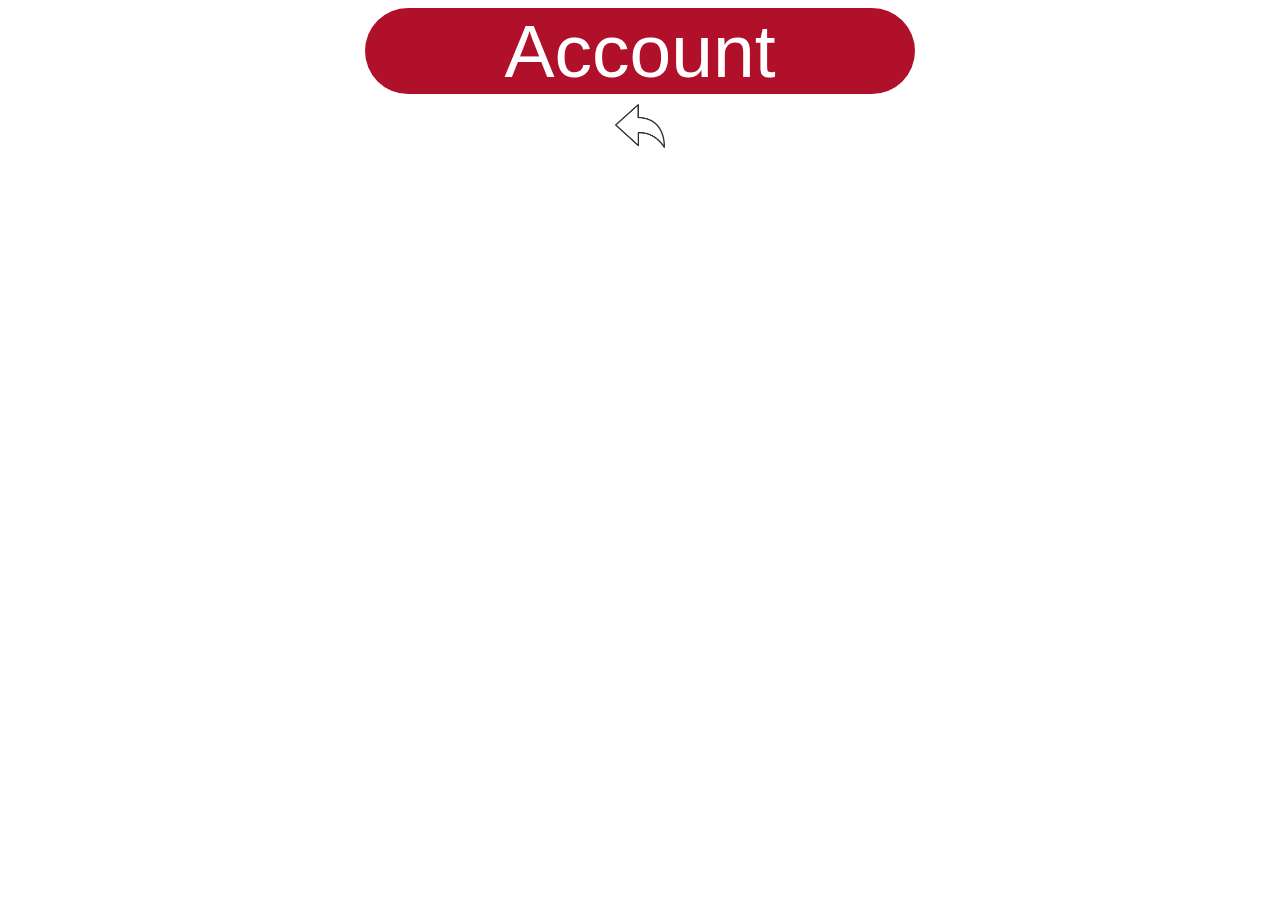
<file: pages/account.html>
<!DOCTYPE html>
<html>
  <head>
    <meta lang="en">
    <meta charset="utf-8">
    <link rel="stylesheet" href="./css/account.css">
    <link rel="stylesheet" href="./../index.css">
    <title>Connect 4 - Account</title>
  </head>
  <body>
    <div id="title">Account</div>
    <form id="login-form" class="loggedout" onsubmit="return false" hidden="1">
      <table id="menu">
        <tr><td><input name="username" type="text" class="menu-button" placeholder="username"></td></tr>
        <tr><td><input name="password" type="password" class="menu-button" placeholder="password"></td></tr>
        <tr><td><input id="login-submit" type="submit" value="Login" class="menu-button"></input></td></tr>
      </table>
    </form>
    <form id="register-form" class="loggedout" onsubmit="return false" hidden="1">
      <table id="menu" class="register">
        <tr><td><input name="username" type="text" class="menu-button" placeholder="username"></td></tr>
        <tr><td><input name="password" type="password" class="menu-button" placeholder="password"></td></tr>
        <tr><td><input name="password-confirm" type="password" class="menu-button" placeholder="confirm password"></td></tr>
        <tr><td><input id="register-submit" type="submit" value="Register" class="menu-button"></input></td></tr>
      </table>
    </form>
    <form class="user-stats" hidden="1">
      <table id="menu">
        <tr><td><input id="user-welcome" class="menu-button loggedin" readonly="readonly"></td></tr>
        <tr><td><input id="user-wins" class="menu-button loggedin" readonly="readonly"></td></tr>
        <tr><td><input id="user-losses" class="menu-button loggedin" readonly="readonly"></td></tr>
        <tr><td><input id="user-draws" class="menu-button loggedin" readonly="readonly"></td></tr>
        <tr><td><input id="user-time-played" class="menu-button loggedin" readonly="readonly"></td></tr>
        <tr><td><input id="logout" class="menu-button loggedin" readonly="readonly" placeholder="Logout"></td></tr>
      </table>
    </form>
    <div><a href="../index"><img id="back-button" src="../img/back.webp"></a></div>
    <script src="./js/account.js"></script>
  </body>
</html>
</file>
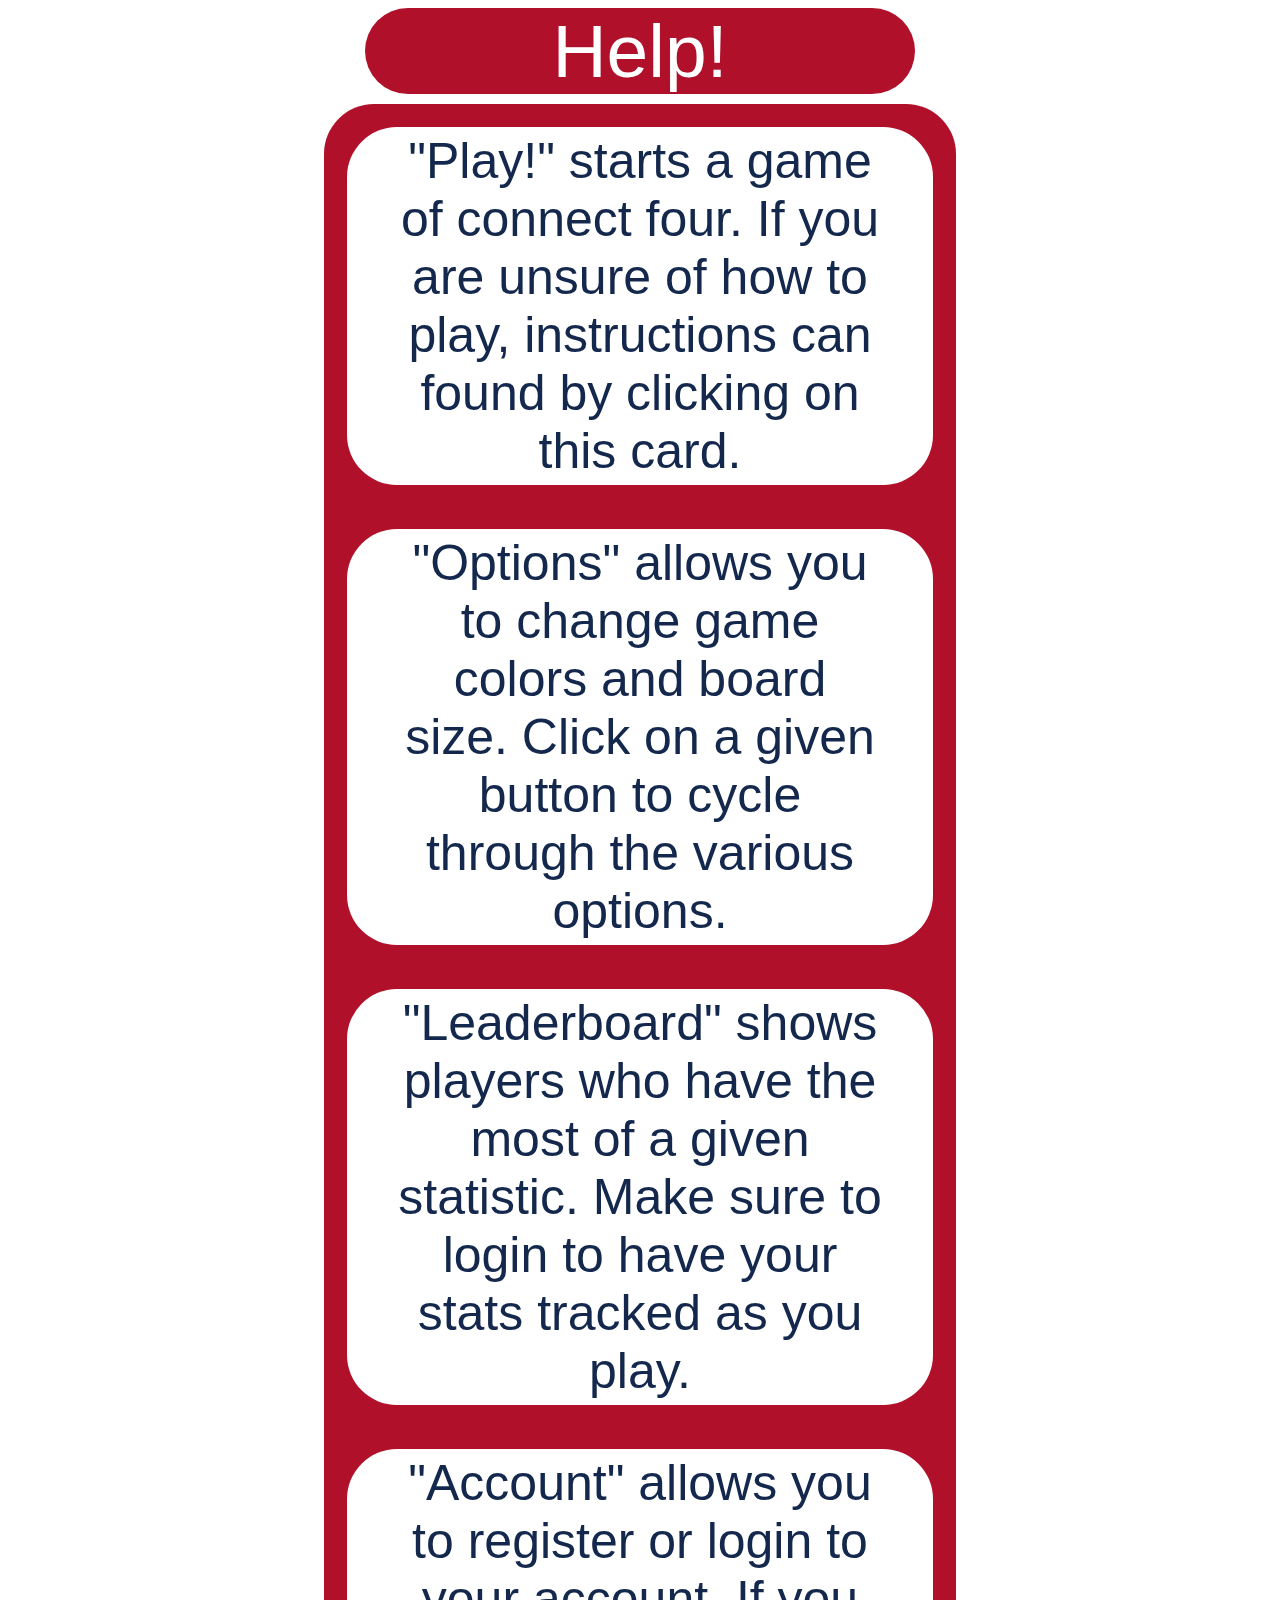
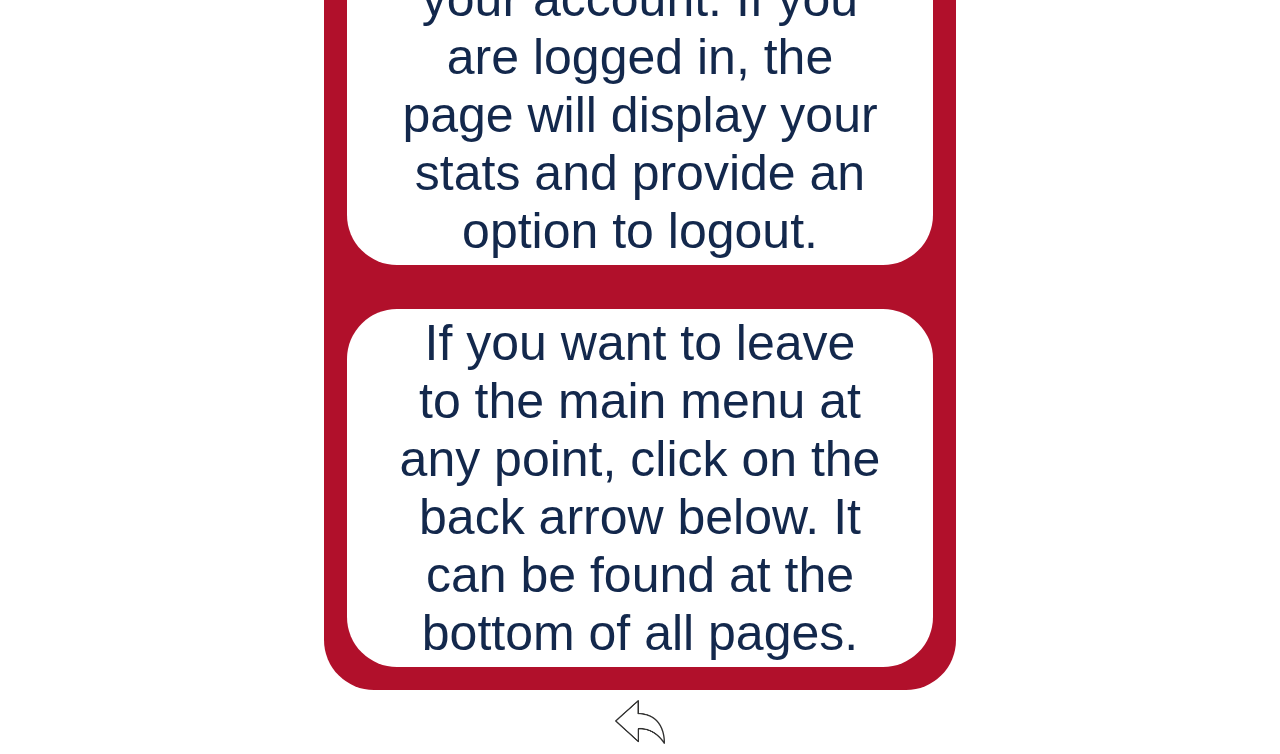
<file: pages/help.html>
<!DOCTYPE html>
<html>
  <head>
    <meta lang="en">
    <meta charset="utf-8">
    <link rel="stylesheet" href="../index.css">
    <link rel="stylesheet" href="./css/help.css">
    <title>Connect 4 - Help</title>
  </head>
  <body>
    <div id="title">Help!</div>
    <table id="menu">
      <tr><td><a href="https://www.wikihow.com/Play-Connect-4"><button class="menu-button">
        "Play!" starts a game of connect four. If you are unsure of how to play, instructions can found by clicking on this card.
      </button></a></td></tr>
      <tr><td><button class="menu-button">
        "Options" allows you to change game colors and board size. Click on a given button to cycle through the various options.
      </button></a></td></tr>
      <tr><td><button class="menu-button">
        "Leaderboard" shows players who have the most of a given statistic. Make sure to login to have your stats tracked as you play.
      </button></a></td></tr>
      <tr><td><button class="menu-button">
        "Account" allows you to register or login to your account. If you are logged in, the page will display your stats and provide an option to logout.
      </button></a></td></tr>
      <tr><td><button class="menu-button">
        If you want to leave to the main menu at any point, click on the back arrow below. It can be found at the bottom of all pages.
      </button></a></td></tr>
    </table>
    <div><a href="../index"><img id="back-button" src="../img/back.webp"></a></div>
  </body>
</html>
</file>
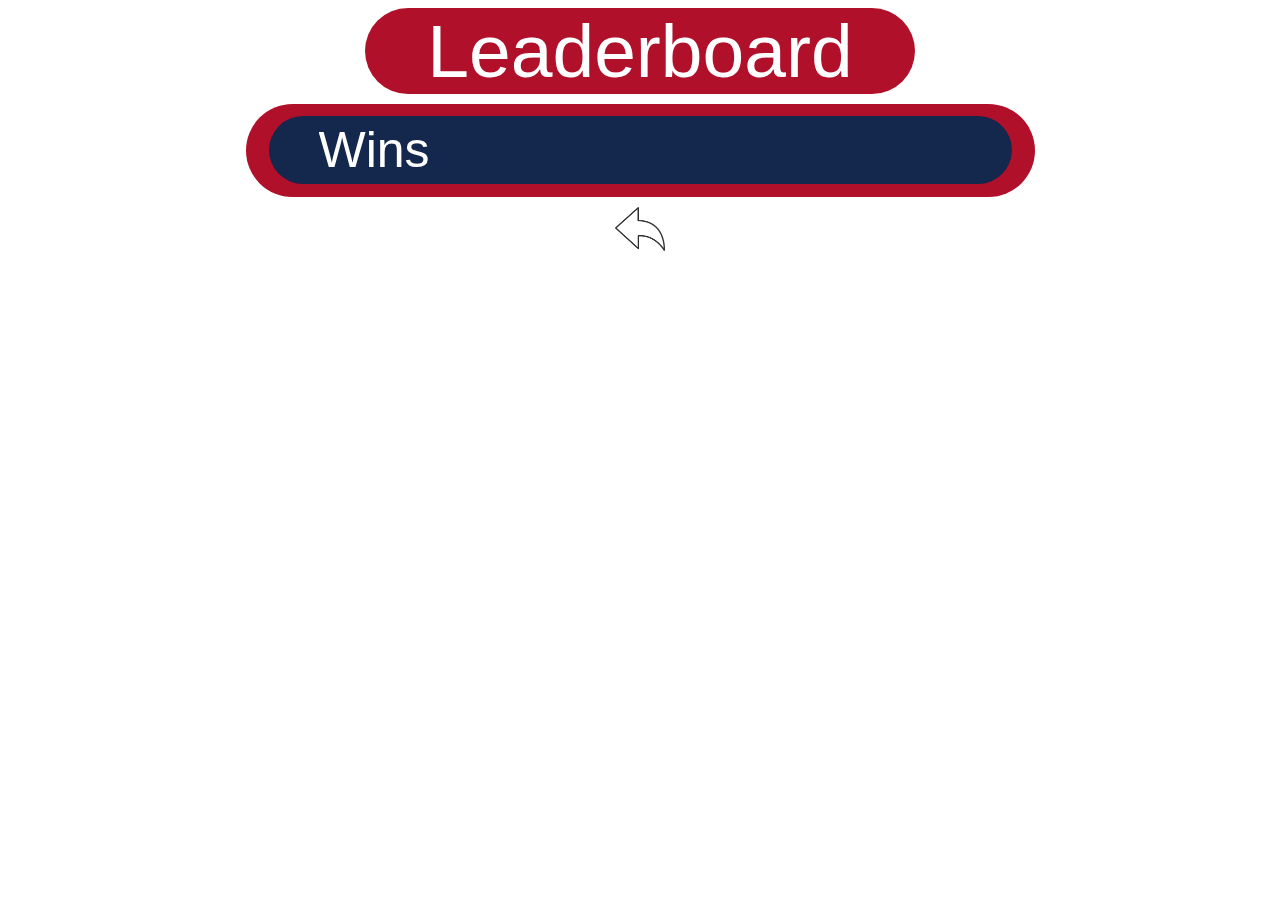
<file: pages/leaderboard.html>
<!DOCTYPE html>
<html>
  <head>
    <meta lang="en">
    <meta charset="utf-8">
    <link rel="stylesheet" href="./../index.css">
    <link rel="stylesheet" href="./css/leaderboard.css">
    <title>Connect 4 - Leaderboard</title>
  </head>
  <body>
    <div id="title">Leaderboard</div>
    <form class="leaderboard">
      <table id="menu"></table>
    </form>
    <div><a href="../index"><img id="back-button" src="../img/back.webp"></a></div>
    <script src="./js/leaderboard.js"></script>
  </body>
</html>
</file>
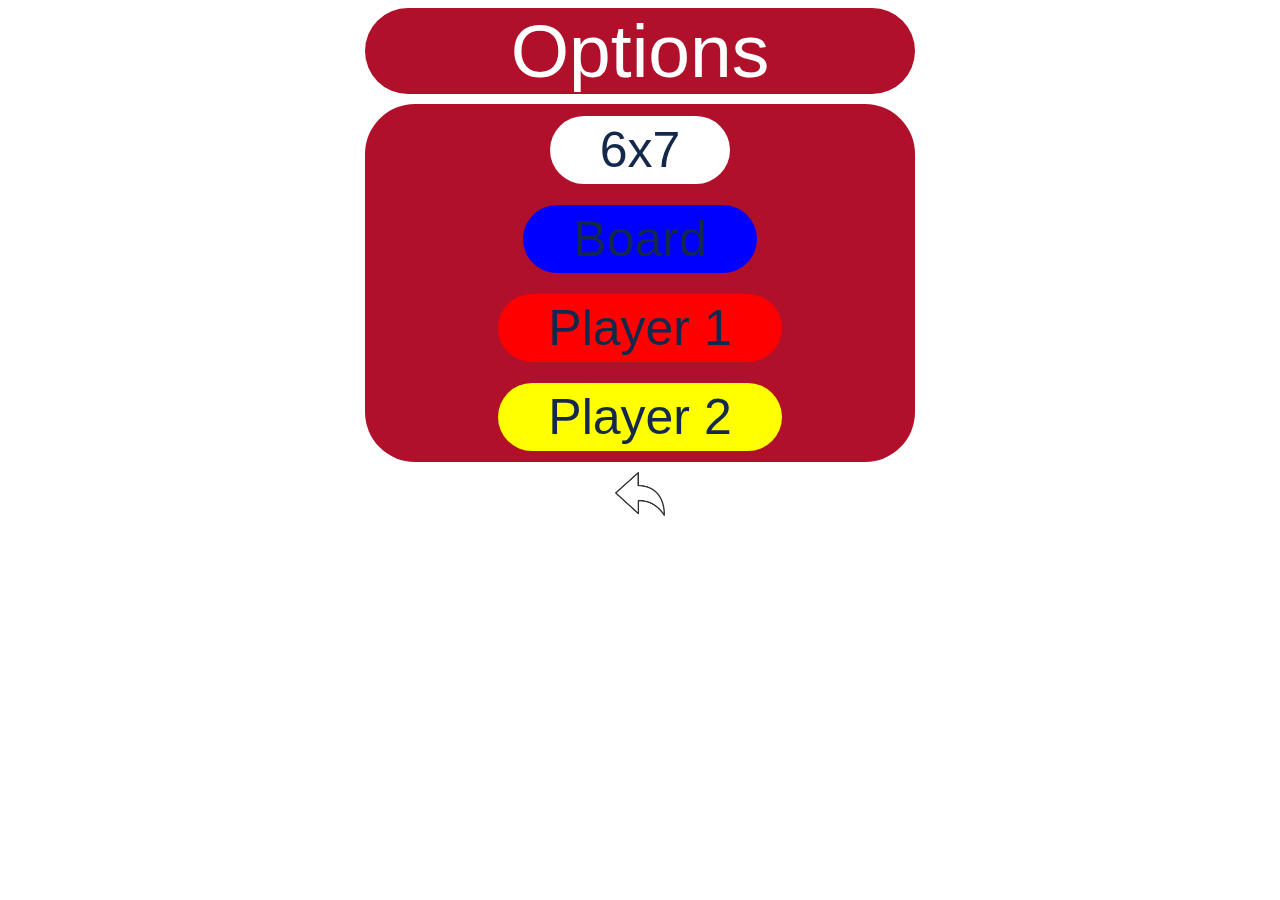
<file: pages/options.html>
<!DOCTYPE html>
<html>
  <head>
    <meta lang="en">
    <meta charset="utf-8">
    <link rel="stylesheet" href="../index.css">
    <title>Connect 4 - Options</title>
  </head>
  <body>
    <div id="title">Options</div>
    <table id="menu">
      <tr>
        <td><button id="board-size" class="menu-button">Size</button></td>
      </tr>
      <tr>
        <td><button id="board-color" class="menu-button">Board</button></td>
      </tr>
      <tr>
        <td><button id="p0-color" class="menu-button">Player 1</button></td>
      </tr>
      <tr>
        <td><button id="p1-color" class="menu-button">Player 2</button></td>
      </tr>
    </table>
    <div><a href="../index"><img id="back-button" src="../img/back.webp"></a></div>
    
    <script src="./js/options.js" type="module"></script>
  </body>
</html>
</file>
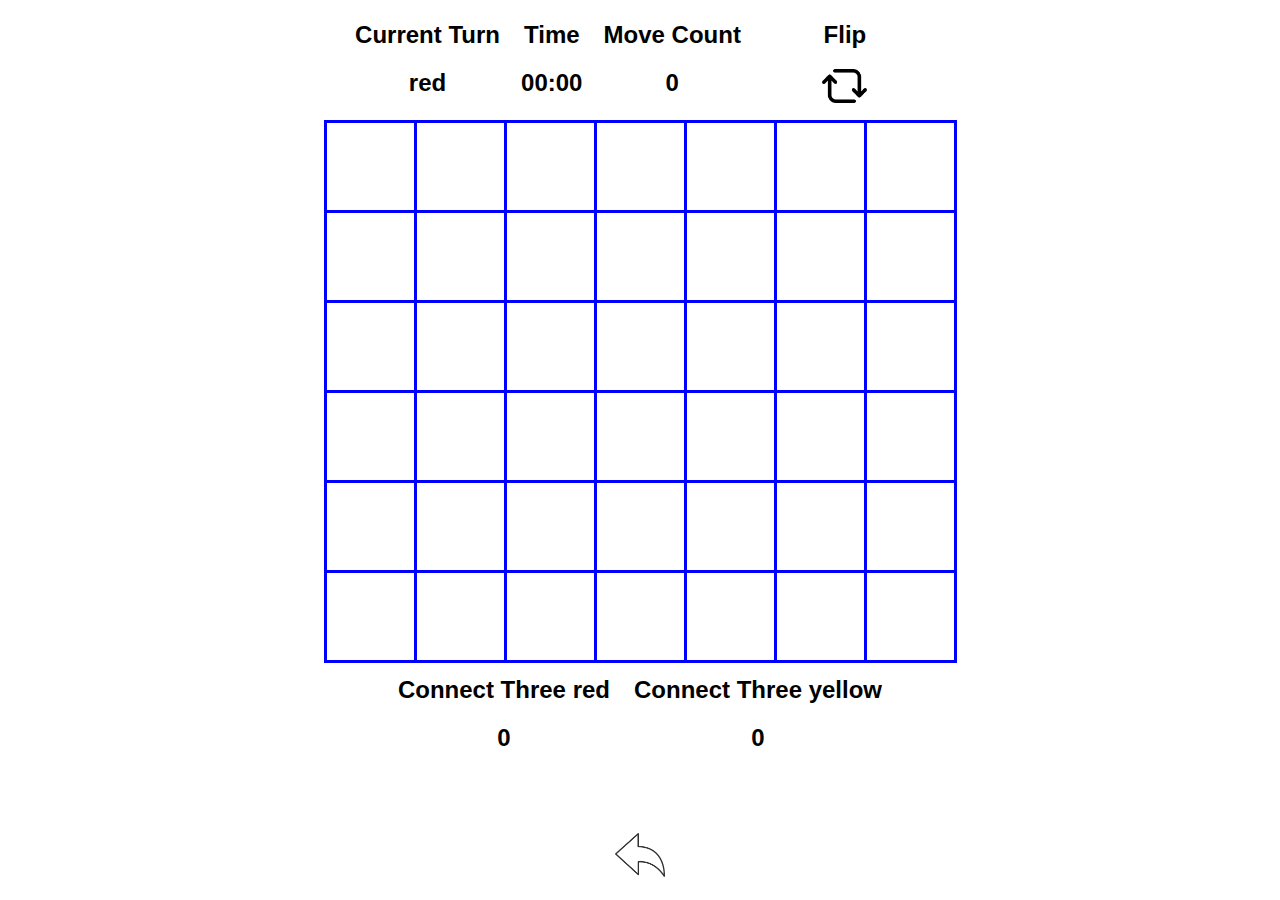
<file: pages/play.html>
<!DOCTYPE html>
<html>
  <head>
    <meta lang="en">
    <meta charset="utf-8">
    <link rel="stylesheet" href="./css/play.css">
    <title>Connect 4 - Play</title>
  </head>
  <body>
    <table class="hud">
      <tr>
        <td><h2 class="hud-label">Current Turn</h2><h2 id="move-player" class="hud-num">0</h2></td>
        <td><h2 class="hud-label">Time</h2><h2 id="time-count" class="hud-num">00:00</h2></td>
        <td><h2 class="hud-label">Move Count</h2><h2 id="move-count" class="hud-num">0</h2></td>
        <td><h2 class="hud-label">Flip</h2><a id="flip-button"><img id="flip-img" src="../img/flip.png"></img></a></td>
      </tr>
    </table>
    <table id="board"></table>
    <table class="hud">
      <tr>
        <td><h2 class="hud-label three-count-label"></h2><h2 id="p0-three-count" class="hud-num three-count">0</h2></td>
        <td><h2 class="hud-label three-count-label"></h2><h2 id="p1-three-count" class="hud-num three-count">0</h2></td>
      </tr>
      <tr>
        <td colspan="2"><h2 id="alert"></h2></td>
      </tr>
      <tr>
        <td colspan="2"><h2 id="replay"></h2></td>
      </tr>
      <tr><td colspan="2"><div><a href="../index"><img id="back-button" src="../img/back.webp"></a></div></td></tr>
    </table>
    <script src="./js/play.js" type="module"></script>
  </body>
</html>
</file>
<file: pages/css/account.css>
.menu-button {
  max-width: 60%;
}

#menu {
  margin-bottom: 10px;
}

.loggedin::placeholder {
  text-align: center;
  color: #13284c;
}
</file>
<file: index.css>
@import url('http://fonts.cdnfonts.com/css/google-sans');

html {
  font-family: 'Product Sans', sans-serif;
}

.fs-image {
  width: 50px;
}

#bulldog-image {
  padding-right: 20px;
}

#seal-image {
  padding-left: 20px;
}

#title {
  display: flex;
  text-align: center;
  font-size: 75px;
  color: white;
  
  background-color: #b1102b;
  
  width: 550px;
  margin: auto;
  border-radius: 50px;
  margin-bottom: 10px;

  justify-content: center;
  align-items: center;
  
}

#menu {
  background-color: #b1102b;
  border-radius: 50px;
  width: 550px;
}

table {
    margin: auto;
}

td {
  text-align: center;
  height: 85px;
}

@keyframes fadeIn {
  0% {
    opacity: 0%;
  }
  100% {
    opacity: 100%;
  }
}

.menu-button {
  text-decoration: none;
  font-size: 50px;
  color: #13284c;

  background-color: white;
  border-radius: 50px;
  padding: 5px 50px;
  margin: auto 20px;
  border: none;

  animation: fadeIn 0.5s;
  transition: all .2s ease-in-out; 
}

.menu-button:hover {
  transform: scale(1.05);
  cursor: pointer;
}

#back-button {
  display: flex;
  margin: 10px auto;
  width: 50px;
}
</file>
<file: pages/css/help.css>
#menu {
  width: 50%;
}

.menu-button {
  margin-top: 20px;
  margin-bottom: 20px;
}
</file>
<file: pages/css/leaderboard.css>
#menu {
  margin-bottom: 10px;
}

.menu-button::placeholder {
  text-align: left;
  color: #13284c;
}

.leaderboard-header {
  background-color: #13284c;
}
.leaderboard-header::placeholder {
  color: white;
  text-transform: capitalize;
}
</file>
<file: pages/css/play.css>
@import url('http://fonts.cdnfonts.com/css/google-sans');

html {
  font-family: 'Product Sans', sans-serif;
}

.hud {
  margin: auto;
  text-align: center;
}

.hud-label {
  margin: 10px;
}

.hud-num {
  text-align: center;
}

#replay:hover {
  cursor: pointer;
}

#board {
  border-collapse: collapse;
  margin: auto;
}

.cell {
  min-width: 85px;
  width: 85px;
  height: 85px;
  border-radius: 50%;
}

#back-button {
  display: flex;
  margin: 10px auto;
  width: 50px;
}

#flip-img {
  width: 25%;
  margin: 10px;
}
#flip-img:hover {
  cursor: pointer;
}
</file>
